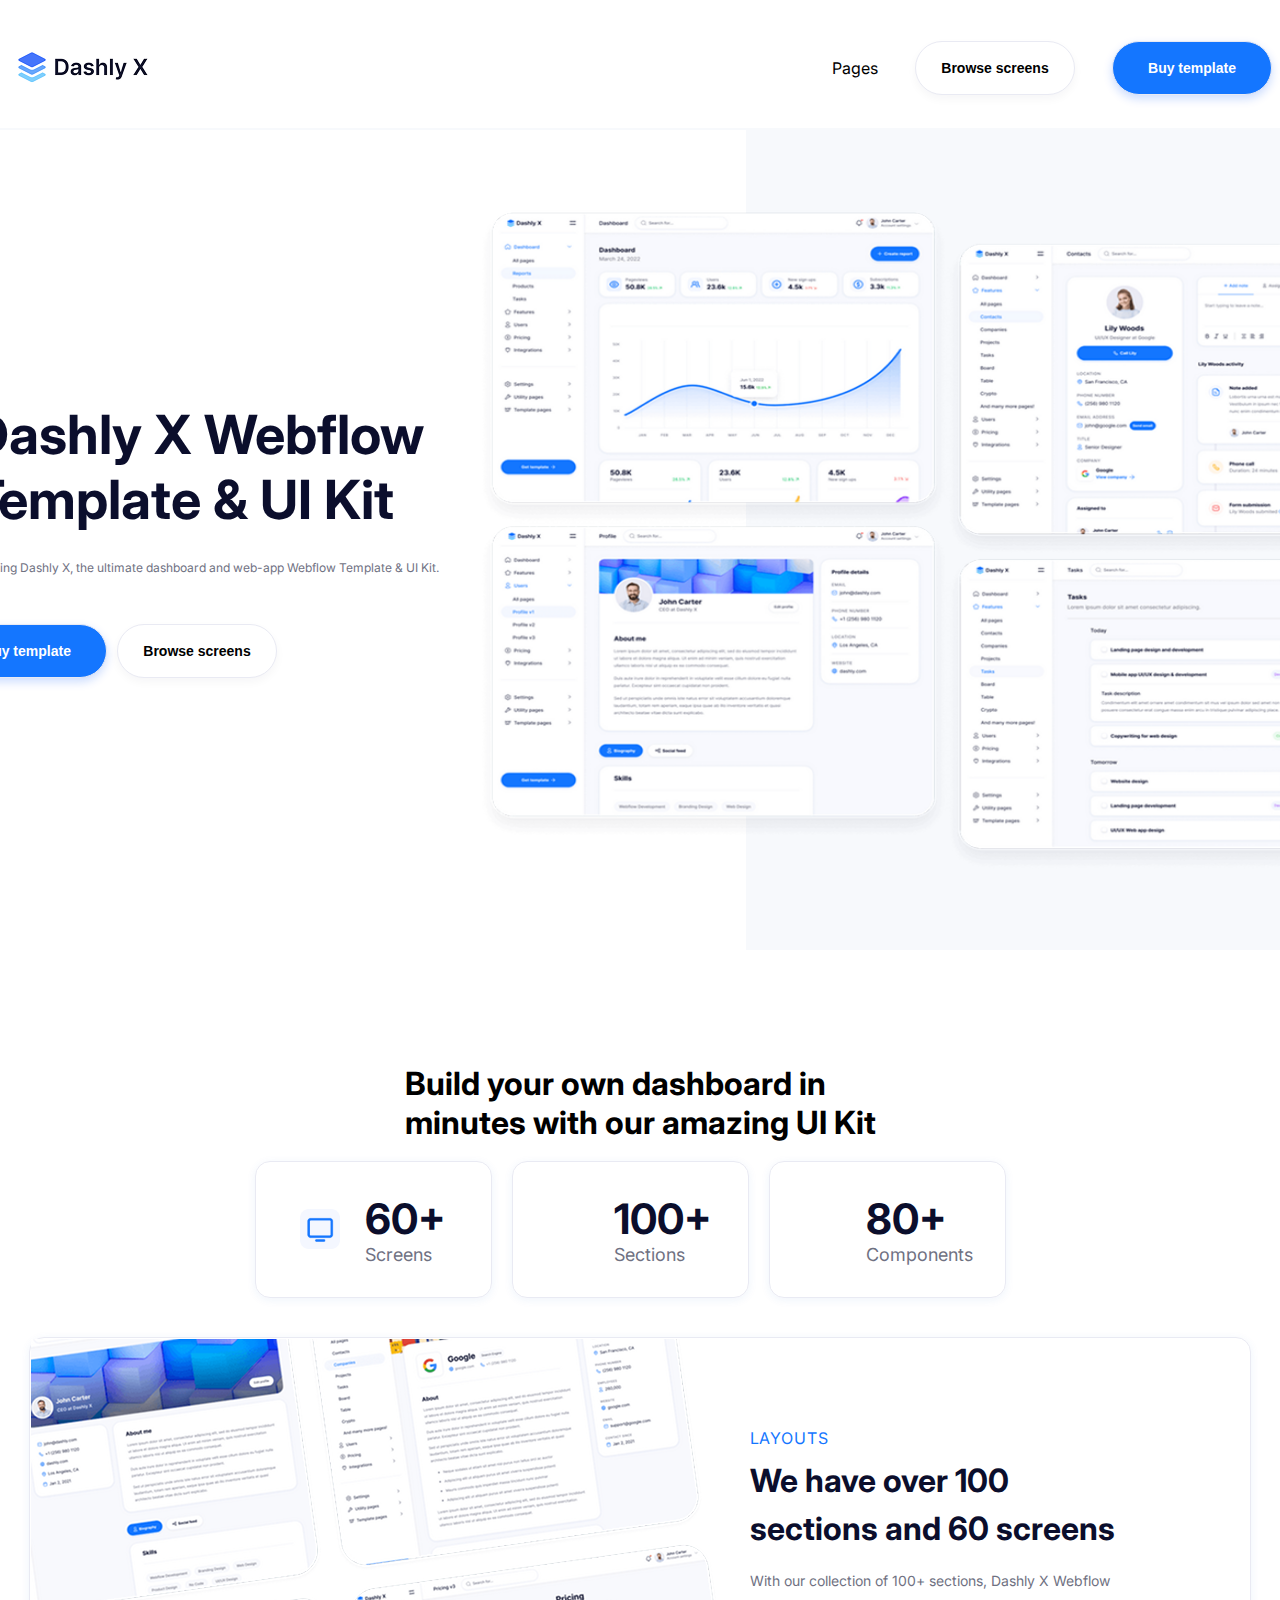
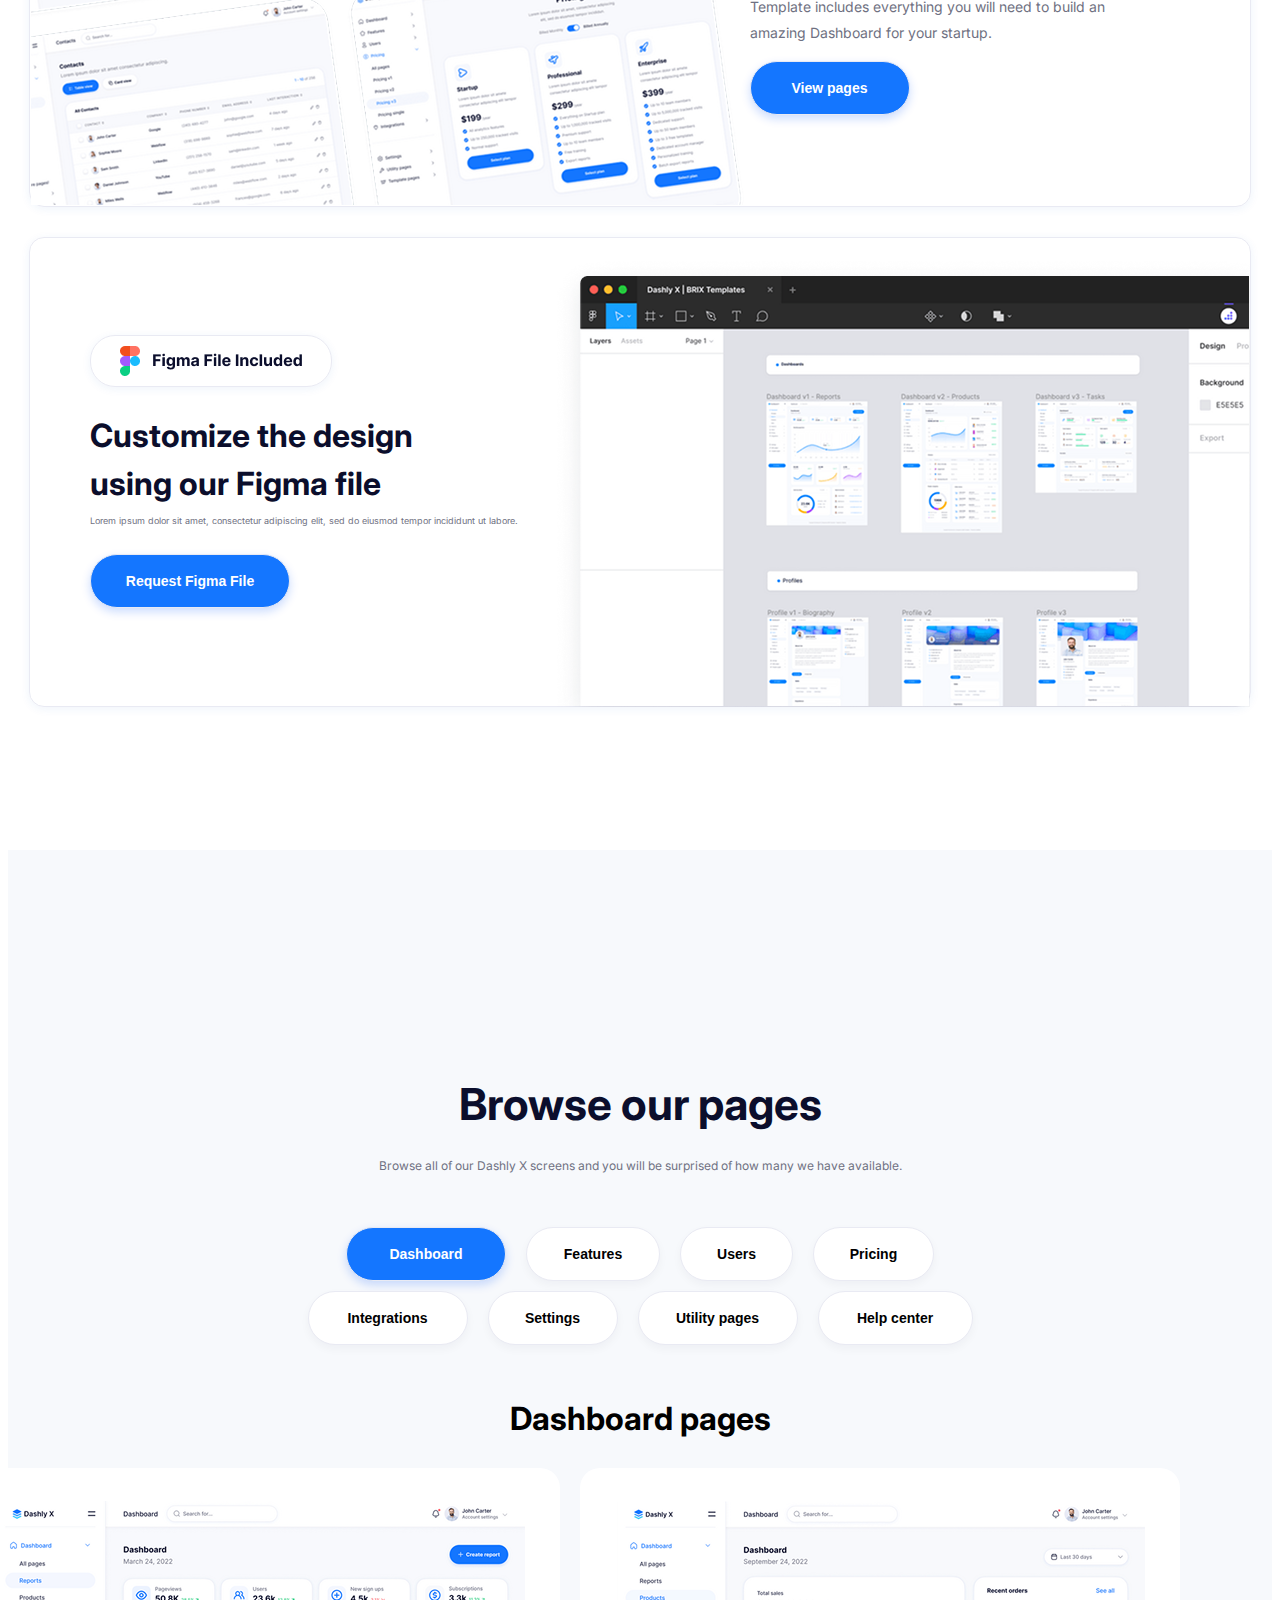
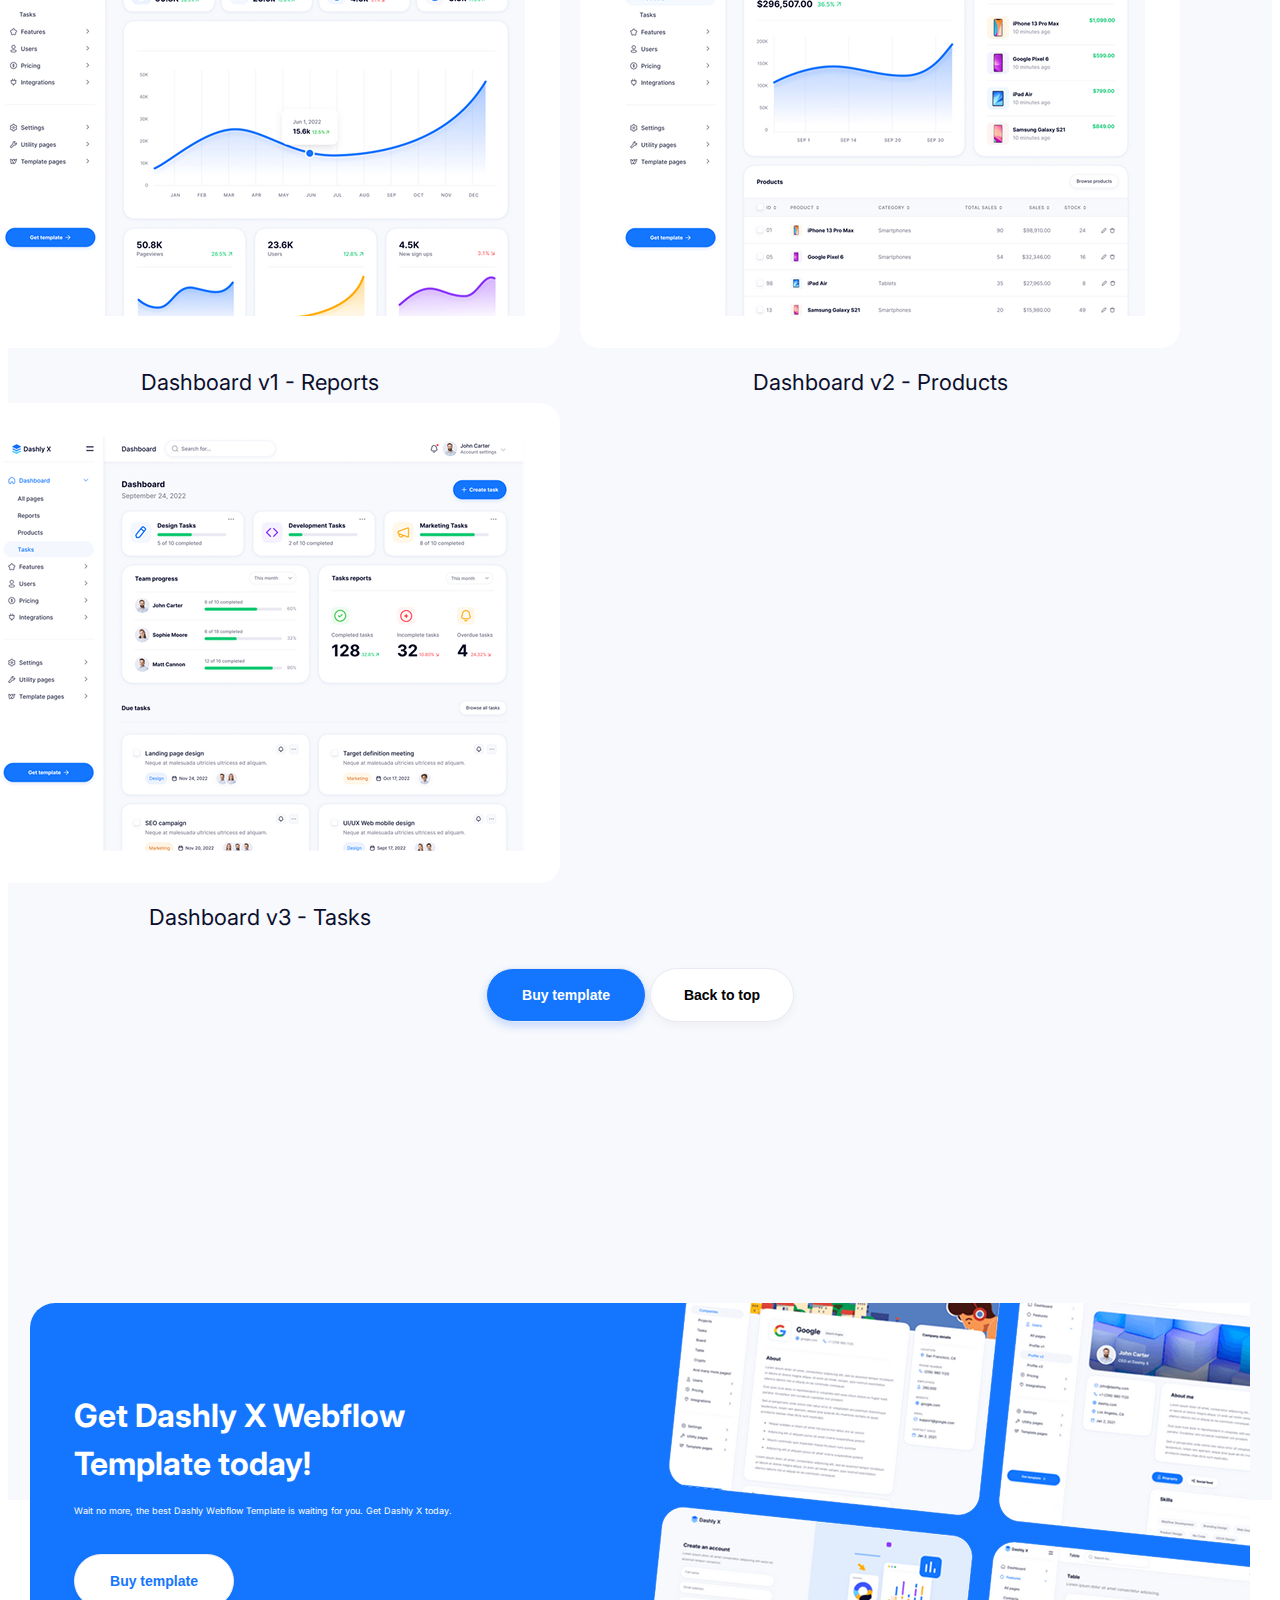
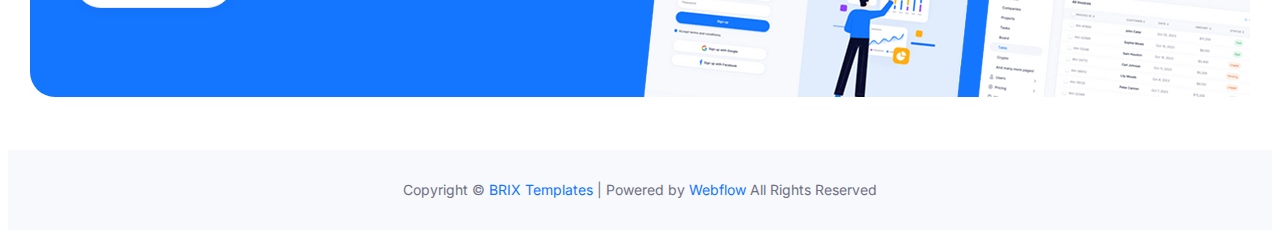
<file: Dashly-X_Website-v2/index.html>
<!DOCTYPE html>
<html lang="en">
<head>
    <meta charset="UTF-8">
    <meta name="viewport" content="width=device-width, initial-scale=1.0">
    <link rel="stylesheet" href="style.css">
    <link href="https://fonts.googleapis.com/css?family=Inter:100,200,300,regular,500,600,700,800,900,100italic,200italic,300italic,italic,500italic,600italic,700italic,800italic,900italic" rel="stylesheet" />
    <title>Maket</title>
</head>
<body>
    
    <header class="header">
        <div class="header-container">
            <div class="header-logo">
                <img src="img/header-logo.png" alt="">
            </div>
            <div class="header-buttons">
                <a href="#">Pages</a>
                <button type="button" class="btn white_btn">Browse screens</button>
                <button type="button" class="btn blue_btn">Buy template</button>
            </div>
        </div>
    </header>
    <main>
        <div class="container">
            <div class="first_block">
                <div class="first_block-texts">
                    <h1 class="first_block-title">Dashly X Webflow<br>Template & UI Kit</h1>
                    <h2 class="first_block-subtitle">Presenting Dashly X, the ultimate dashboard and web-app Webflow Template & UI Kit.</h2>
                    <div class="first_block-btns">
                        <button type="button" class="btn blue_btn first_block-btn">Buy template</button>
                        <button type="button" class="btn white_btn">Browse screens</button>
                    </div>                 
                </div>
                    <img class="first_block-img" src="img/first_block-pluses.png" alt="">
            </div>

            <div class="second_block">
                <h1 class="second_block-title">Build your own dashboard in<br>minutes with our amazing UI Kit</h1>
                <div class="second_block-components">
                    <div class="second_block-component">
                        <img src="img/second_block-first-component.png" class="second_block-component-img" alt="">
                        <div class="second_block-component-texts">
                            <h1 class="second_block-component-title">60+</h1>
                            <h3 class="second_block-component-subtitle">Screens</h2>
                        </div>
                    </div>
                    <div class="second_block-component">
                        <img src="img/second_block-first-component.png" class="second_block-component-img not-first" alt="">
                        <div class="second_block-component-texts">
                            <h1 class="second_block-component-title">100+</h1>
                            <h3 class="second_block-component-subtitle">Sections</h2>
                        </div>
                    </div>
                    <div class="second_block-component">
                        <img src="img/second_block-first-component.png" class="second_block-component-img not-first" alt="">
                        <div class="second_block-component-texts">
                            <h1 class="second_block-component-title">80+</h1>
                            <h3 class="second_block-component-subtitle">Components</h2>
                        </div>
                    </div>
                </div>
                <div class="second_block-layout">
                    <img src="img/second-block-layout-img1.png" alt="" class="second_block-layout-img">
                    <div class="second_block-layout-texts">
                        <h2 class="second_block-layout-subtitle">Layouts</h2>
                        <h1 class="second_block-layout-title">We have over 100<br>sections and 60 screens</h1>
                        <p class="second_block-layout-main-text">With our collection of 100+ sections, Dashly X Webflow<br>Template includes everything you will need to build an<br>amazing Dashboard for your startup.</p>
                        <button type="button" class="btn blue_btn first_block-btn">View pages</button>
                    </div>
                </div>
                <div class="second_block-layout">
                    <div class="second_block-layout-texts second_block-layout-texts2">
                        <div class="second_block-layout second_block-layout-figma">
                            <img src="img/Figma_File_Included.png" alt="">
                        </div>
                        <h1 class="second_block-layout-title second_block-layout-title2">Customize the design<br>using our Figma file</h1>
                        <p class="second_block-layout-main-text second_block-second-layout-main-text">Lorem ipsum dolor sit amet, consectetur adipiscing elit, sed do eiusmod tempor incididunt ut labore.</p>
                        <button type="button" class="btn blue_btn second_block-btn">Request Figma File</button>
                    </div>
                    <img src="img/second-block-layout-img2.png" alt="" class="second_block-layout-img second_block-layout-img2">
                </div>
            </div>

            <div class="third_block">
                <h1 class="third_block-title">Browse our pages</h1>
                <h2 class="third_block-subtitle">Browse all of our Dashly X screens and you will be surprised of how many we have available.</h2>
                <div class="third_block-buttons">
                    <div class="third_block-buttons-line">
                        <button type="button" id="third-block-btn" class="btn third_block-btn blue_btn">Dashboard</button>
                        <button type="button" id="third-block-btn" class="btn third_block-btn1">Features</button>
                        <button type="button" id="third-block-btn" class="btn third_block-btn2">Users</button>
                        <button type="button" id="third-block-btn" class="btn third_block-btn3">Pricing</button>
                    </div>
                    <div class="third_block-buttons-line">
                        <button type="button" id="third-block-btn" class="btn third_block-btn4">Integrations</button>
                        <button type="button" id="third-block-btn" class="btn third_block-btn5">Settings</button>
                        <button type="button" id="third-block-btn" class="btn third_block-btn6">Utility pages</button>
                        <button type="button" id="third-block-btn" class="btn third_block-btn7">Help center</button>
                    </div>
                </div>
                <div class="third_block-dashboard-title">Dashboard pages</div>
                <div class="third_block-container">
                    <div class="third_block-dashboard">
                        <div class="dashboard-bg">
                            <img src="img/Dashboard1.png" alt="">
                        </div>
                        <h1 class="dashboard-title">Dashboard v1 - Reports</h1>
                    </div>
                    <div class="third_block-dashboard">
                        <div class="dashboard-bg">
                            <img src="img/Dashboard2.png" alt="">
                        </div>
                        <h1 class="dashboard-title">Dashboard v2 - Products</h1>
                    </div>
                    <div class="third_block-dashboard">
                        <div class="dashboard-bg">
                            <img src="img/Dashboard3.png" alt="">
                        </div>
                        <h1 class="dashboard-title">Dashboard v3 - Tasks</h1>
                    </div>
                </div>
                <div class="third_block-buy-btns">
                    <button type="button"  class="btn third_block-btn6 blue_btn">Buy template</button>
                    <button type="button"  class="btn third_block-btn8">Back to top</button>
                </div>
            </div>

            <div class="fourth_block">
                <div class="fourth_block-bg">
                    <div class="fourth_block-inner">
                        <h1 class="fourth_block-title">Get Dashly X Webflow<br>Template today!</h1>
                        <h2 class="fourth_block-subtitle">Wait no more, the best Dashly Webflow Template is waiting for you. Get Dashly X today.</h2>
                        <button type="button"  class="btn third_block-btn4 fourth_block-btn">Buy template</button>
                    </div>
                    <img class="fourth_block-bg-img" src="img/fourth_block-img.png" alt="">
                </div>
            </div>
        </div>
    </main>

    <footer class="footer">
        <p class="footer-text">
            Copyright ©
            <a class="footer-link" href="#">BRIX Templates</a>
            | Powered by
            <a class="footer-link" href="#">Webflow</a>
            All Rights Reserved
        </p>
    </footer>


    <script src="app.js"></script>
</body>
</html>
</file>
<file: Dashly-X_Website-v2/style.css>
@import url(https://fonts.googleapis.com/css?family=Inter:100,200,300,regular,500,600,700,800,900,100italic,200italic,300italic,italic,500italic,600italic,700italic,800italic,900italic);
body {
    font-family: "Inter", sans-serif;
    body,
h1,
h2,
h3,
h4,
p,
ul[class],
ol[class],
li,
figure,
figcaption,
blockquote,
dl,
dd {
  margin: 0;
}
}
a {
    text-decoration: none;
    color: black;
}

.header {
    height: 120px;
    display: flex;
    justify-content: space-around;
    align-items: center;

}

.header-container {
    width: 1380px;
    display: flex;
    justify-content: space-between;
    align-items: center;
    flex-direction: row;
}

.header-buttons {
    width: 440px;
    height: 120px;
    display: flex;
    justify-content: space-between;
    align-items: center;
    flex-direction: row;
}

.btn {
    display: inline-block;
    vertical-align: top;
    padding: 18px;
    width: 160px;
    
    border: 1px solid #E9EAF3;
    border-radius: 1.8rem;
    background: #FFFFFF;
    cursor: pointer;

    font-size: 14px;
    font-weight: 700px;
    font-weight: bold;
    color: black;
    text-decoration: none;
    text-align: center; 
    box-shadow: 0px 4px 10px 0px #14142B0A;

}

.btn:hover {
    box-shadow: 0px 0px 8px #E9EAF3;
    box-shadow: 0px 0px 30px #E9EAF3;
    box-shadow: 0px 0px 40px #E9EAF3;
}
 /* .btn:hover {
    box-shadow: 0 0 5px #E9EAF3,
    0 0 25px #E9EAF3, 0 0 50px #E9EAF3,
    0 0 100px #E9EAF3, 0 0 200px #E9EAF3;
 } */

.blue_btn {
    background: #1476FF;
    color: white;
    box-shadow: 0px 4px 10px 0px #0257FB33;

}

.blue_btn:hover {
    box-shadow: 0px 0px 8px #1476FF;
    box-shadow: 0px 0px 30px #1476FF;
    box-shadow: 0px 0px 40px #1476FF;
    border: none;
}


/*FIRST BLOCK*/
.container {
    display: flex;
    align-items: center;
    justify-content: center;
    flex-direction: column;
}

.first_block {
    height: 820px;
    width: 1440px;
    display: flex;
    justify-content: center;
    align-items: center;
    flex-direction: row;
    background-image: url(img/first_block-Rectangle.png);
    background-repeat: no-repeat;
    background-position: right;
    border-top: #F7F9FC 2px solid;
    margin: 0;
    padding: 0;
}

.first_block-texts {
    height: 275px;
    display: flex;
    align-items: center;
    justify-content: center;
    flex-direction: column;
    margin-right: 25px;
}

.first_block-title {
    font-weight: 700px;
    font-size: 54px;
    color:  #0B0E2C;
}

.first_block-subtitle {
    font-weight: 400;
    font-size: 12px;
    line-height: 32px;
    color: #6F7182;
    margin: 20px 0 40px 0;
}

.first_block-btns {
    width: 501px;
    display: flex;
    flex-direction: row;
    justify-content: left;
}

.first_block-btn {
    margin-right: 10px;
}

.first_block-img {
    width: 860px;
    height: 670px;
}

.img-container:hover .first_block-img {
    transform: scale(1.15);
}

/* SECOND BLOCK */

.second_block {
    width: 1270px;
    height: 1500px;
    display: flex;
    flex-direction: column;
    align-items: center;
    justify-content: center;
}
.second_block-title {
    font-weight: 700px;
    font-size: 32px;
}

.second_block-components {
    width: 1220px;
    height: 135px;
    display: flex;
    flex-direction: row;
    justify-content: center;
    align-items: center;
    margin: 20px 0 40px 0;
}

.second_block-component {
    width: 235px;
    height: 135px;
    display: flex;
    align-items: center;
    justify-content: center;
    flex-direction: row;
    border: 1px #E9EAF3 solid;
    border-radius: 15px;
    box-shadow: 0px 2px 10px 0px #195DC212;
    margin-right: 20px;
}

.second_block-component-img {
    width: 40px;
    padding-right: 10px;
}

.not-first {
    visibility: hidden;
}

.second_block-component-title {
    font-weight: 700px;
    font-size: 42px;
    color: #0B0E2C;
    margin-left: 15px;
}

.second_block-component-subtitle {
    font-weight: 400px;
    font-size: 18px;
    color: #6F7182;
    margin-left: 15px;
    font-weight: normal;
}

.second_block-layout {
    width: 1220px;
    height: 468px;
    display: flex;
    align-items: center;
    justify-content: center;
    flex-direction: row;
    border: 1px solid #E9EAF3;
    border-radius: 15px;
    box-shadow: 0px 2px 10px 0px #195DC212;
    margin-bottom: 30px;
}

.second_block-layout-texts {
    width: 500px;
    height: 410px;
    display: flex;
    justify-content: center;
    flex-direction: column;
}

.second_block-layout-subtitle {
    font-weight: 400;
    font-size: 16px;
    line-height: 18px;
    letter-spacing: 0.96px;
    text-transform: uppercase;
    color: #1476FF;
}
.second_block-layout-title {
    font-weight: 700;
    font-size: 32px;
    line-height: 48px;
    color: #0B0E2C;
    margin-top: 10px;
}
.second_block-layout-main-text {
    font-weight: 400;
    font-size: 14px;
    line-height: 26px;
    color: #6F7182;
    margin: 15px 0 15px 0;
}

.second_block-layout-texts2 {
    margin-left: 60px;
}

.second_block-layout-figma {
    width: 240px;
    height: 50px;
    border-radius: 25px;
    margin-bottom: 25px;
}

.second_block-second-layout-main-text {
    font-weight: 400;
    font-size: 9px;
    line-height: 26px;
    margin: 0 0 20px 0;
}

.second_block-btn {
    font-weight: 700;
    font-size: 14px;
    line-height: 16px;
    width: 200px;
}

.second_block-layout-title2 {
    margin: 0;
}

.second_block-layout-img2 {
    padding: 19px 0 0 15px;
}


/* THIRD BLOCK */
.third_block {
    width: 100%;
    height: 2000px;
    display: flex;
    justify-content: center;
    align-items: center;
    flex-direction: column;
    background: #F7F9FC;
}

.third_block-title {
    font-weight: 700;
    font-size: 44px;
    line-height: 52.01px;
    text-align: center;
    color: #0B0E2C;
}

.third_block-subtitle {
    font-weight: 400;
    font-size: 12px;
    line-height: 32px;
    text-align: center;
    color: #6F7182;
    margin: 20px 0 45px 0;
}

.third_block-buttons-line {
    display: flex;
    align-items: center;
    justify-content: center;
    margin-bottom: 10px;
}

#third-block-btn {
    font-weight: 700;
    font-size: 14px;
    line-height: 16px;
    text-align: center;
    font-weight: bold;
    margin: 0 10px 0 10px;
}

.third_block-btn1 {
    width: 134px;
}
.third_block-btn2 {
    width: 113px;
}
.third_block-btn3 {
    width: 121px;
}
.third_block-btn4 {
    width: 160px;
}
.third_block-btn5 {
    width: 130px;
}
.third_block-btn6 {
    width: 160px;
}
.third_block-btn7 {
    width: 155px;
}
.third_block-btn8 {
    width: 144px;
}

.third_block-dashboard-title {
    font-weight: 700;
    font-size: 32px;
    line-height: 48px;
    font-weight: bold;
    text-align: center;
    margin: 40px 0 25px;
}

.third_block-container {
    width: 1380px;
    display: flex;
    align-items: center;
    flex-direction: row;
    flex-wrap: wrap;
}

.third_block-dashboard {
    width: 600px;
    height: 535px;
    margin: 0 10px 0 10px;
}

.dashboard-bg {
    width: 600px;
    height: 480px;
    background: white;
    border-radius: 20px;
    display: flex;
    align-items: center;
    justify-content: center;
}

.dashboard-title {
    font-weight: 400;
    font-size: 22px;
    line-height: 28.01px;
    text-align: center;
    color: #0B0E2C;
    margin-top: 20px;
}

.third_block-buy-btns {
    margin-top: 30px;
}


/* FOURTH BLOCK */

.fourth_block {
    width: 100%;
    height: 500px;
    display: flex;
    align-items: center;
    justify-content: center;
    background: linear-gradient(to bottom, #F7F9FC 50%, white 50%);
}

.fourth_block-bg {
    width: 1220px;
    height: 394px;
    background-color: #1476FF;
    display: flex;
    align-items: center;
    justify-content: right;
    border-radius: 25px;
}

.fourth_block-inner {
    margin-right: 110px;
}

.fourth_block-title {
    font-weight: 700;
    font-size: 32px;
    line-height: 48px;
    color: white;
}

.fourth_block-subtitle {
    font-weight: 400;
    font-size: 9px;
    line-height: 26px;
    color: white;
    margin: 10px 0 30px 0;
}

.fourth_block-bg-img {
    padding-left: 60px;
}

.fourth_block-btn {
    color: #1476FF;
}


/* FOOTER */

.footer {
    height: 80px;
    background: #F7F9FC;
    display: flex;
    align-items: center;
    justify-content: center;
}

.footer-text {
    font-weight: 400;
    font-size: 14px;
    line-height: 26px;
    letter-spacing: 0%;
    color: #6F7182;
}

.footer-link {
    color: #1476FF;
}
</file>
